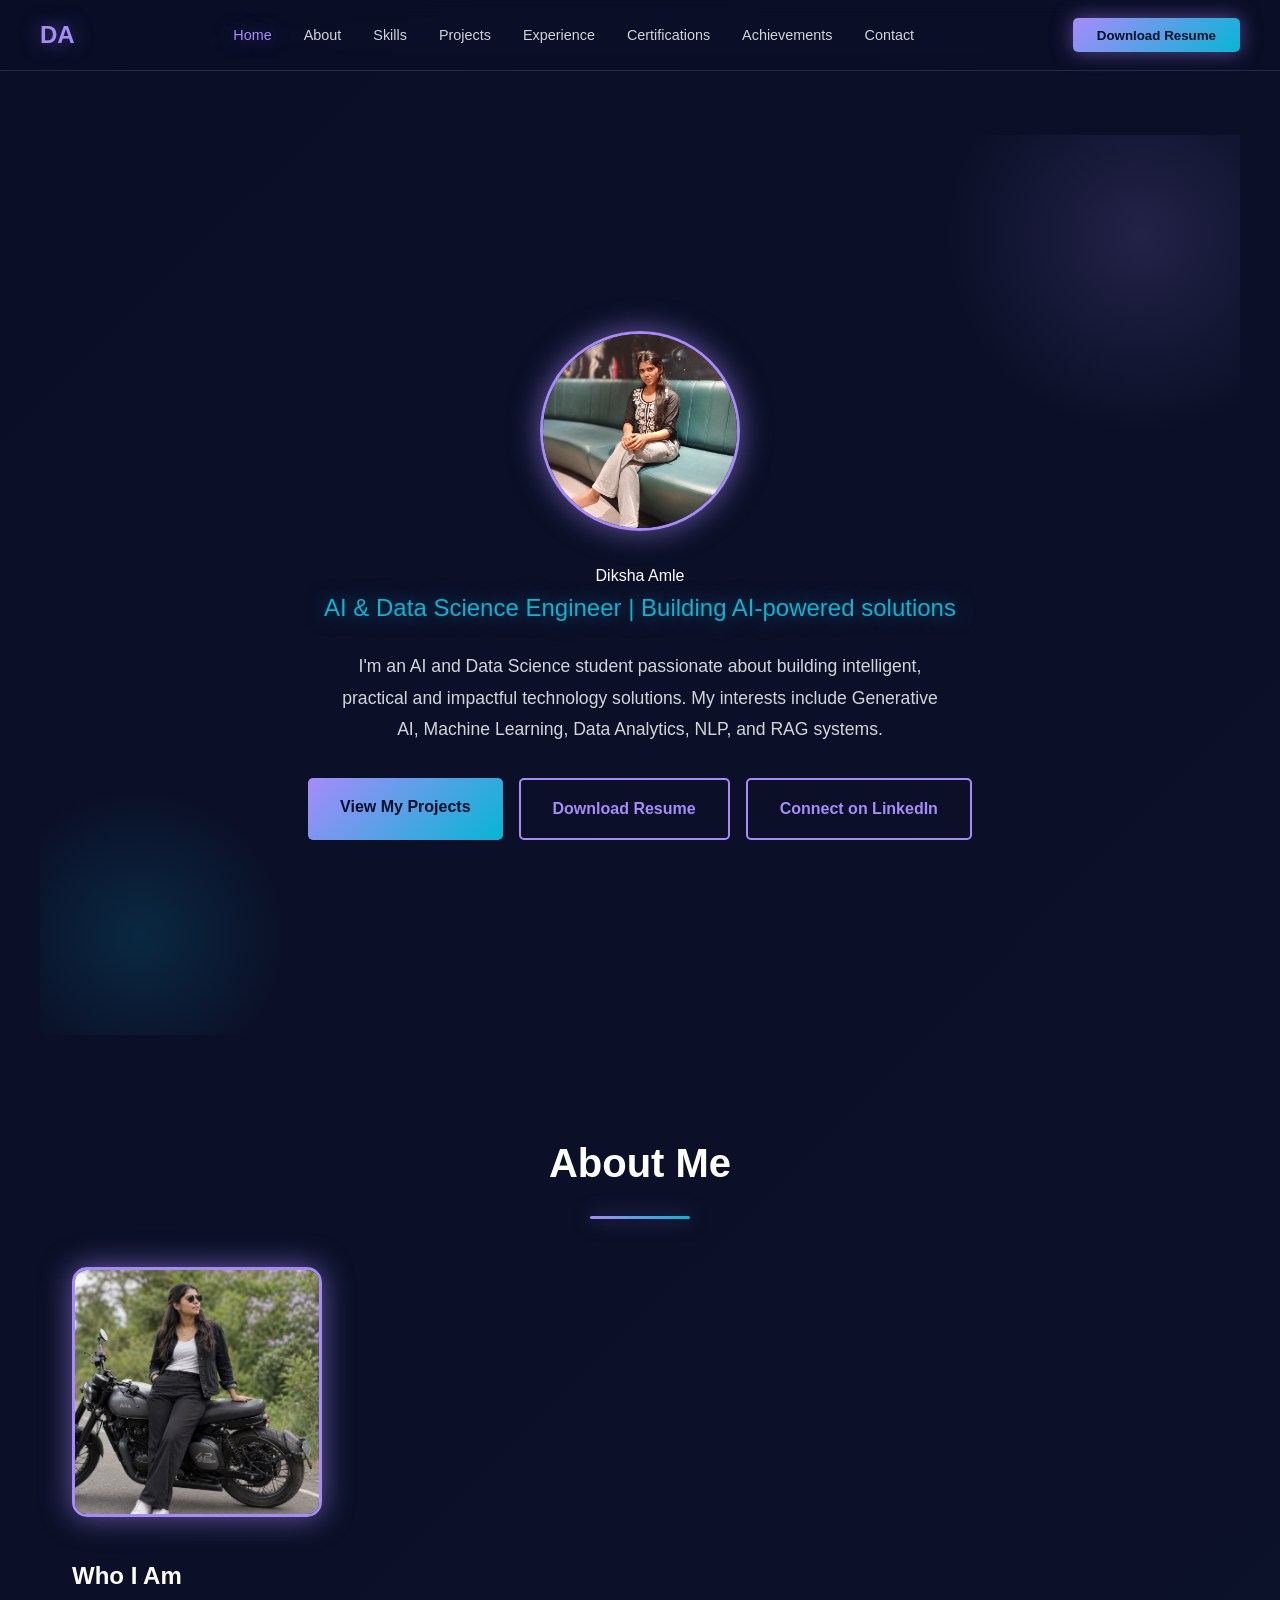
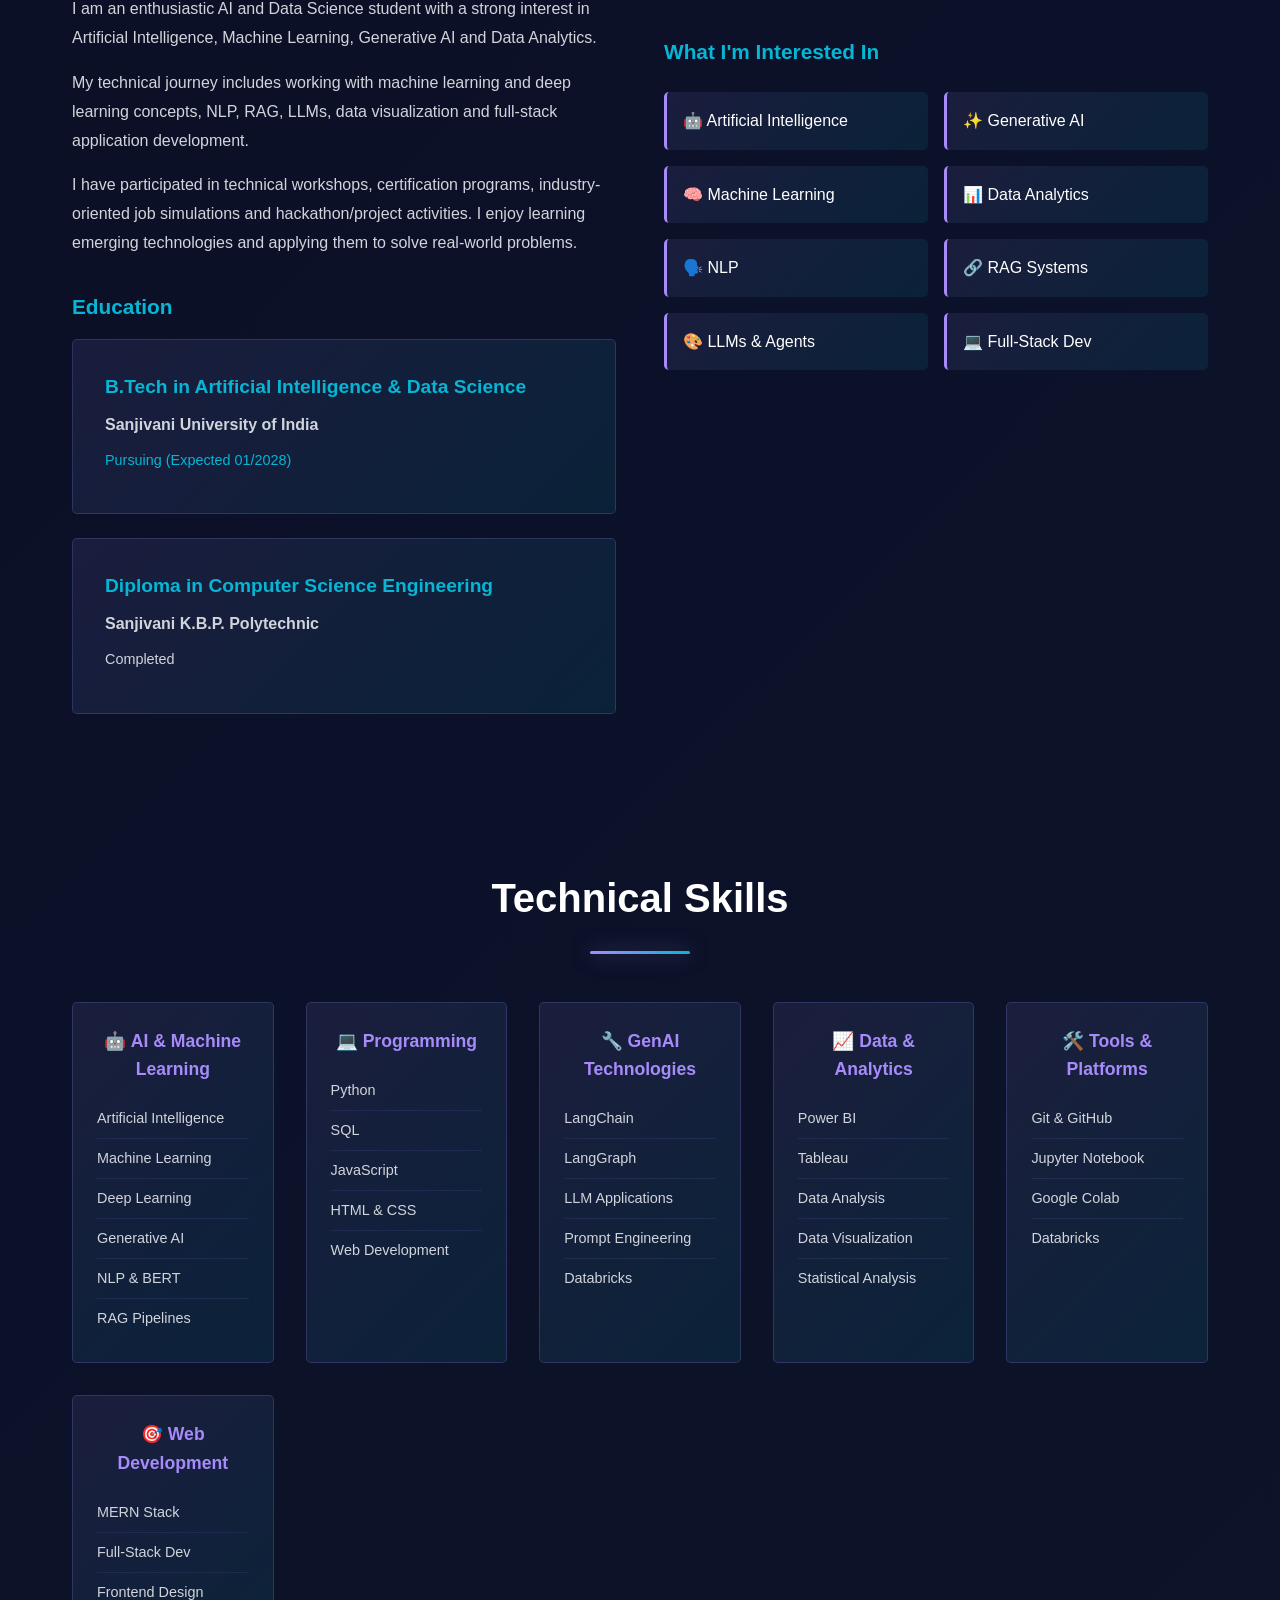
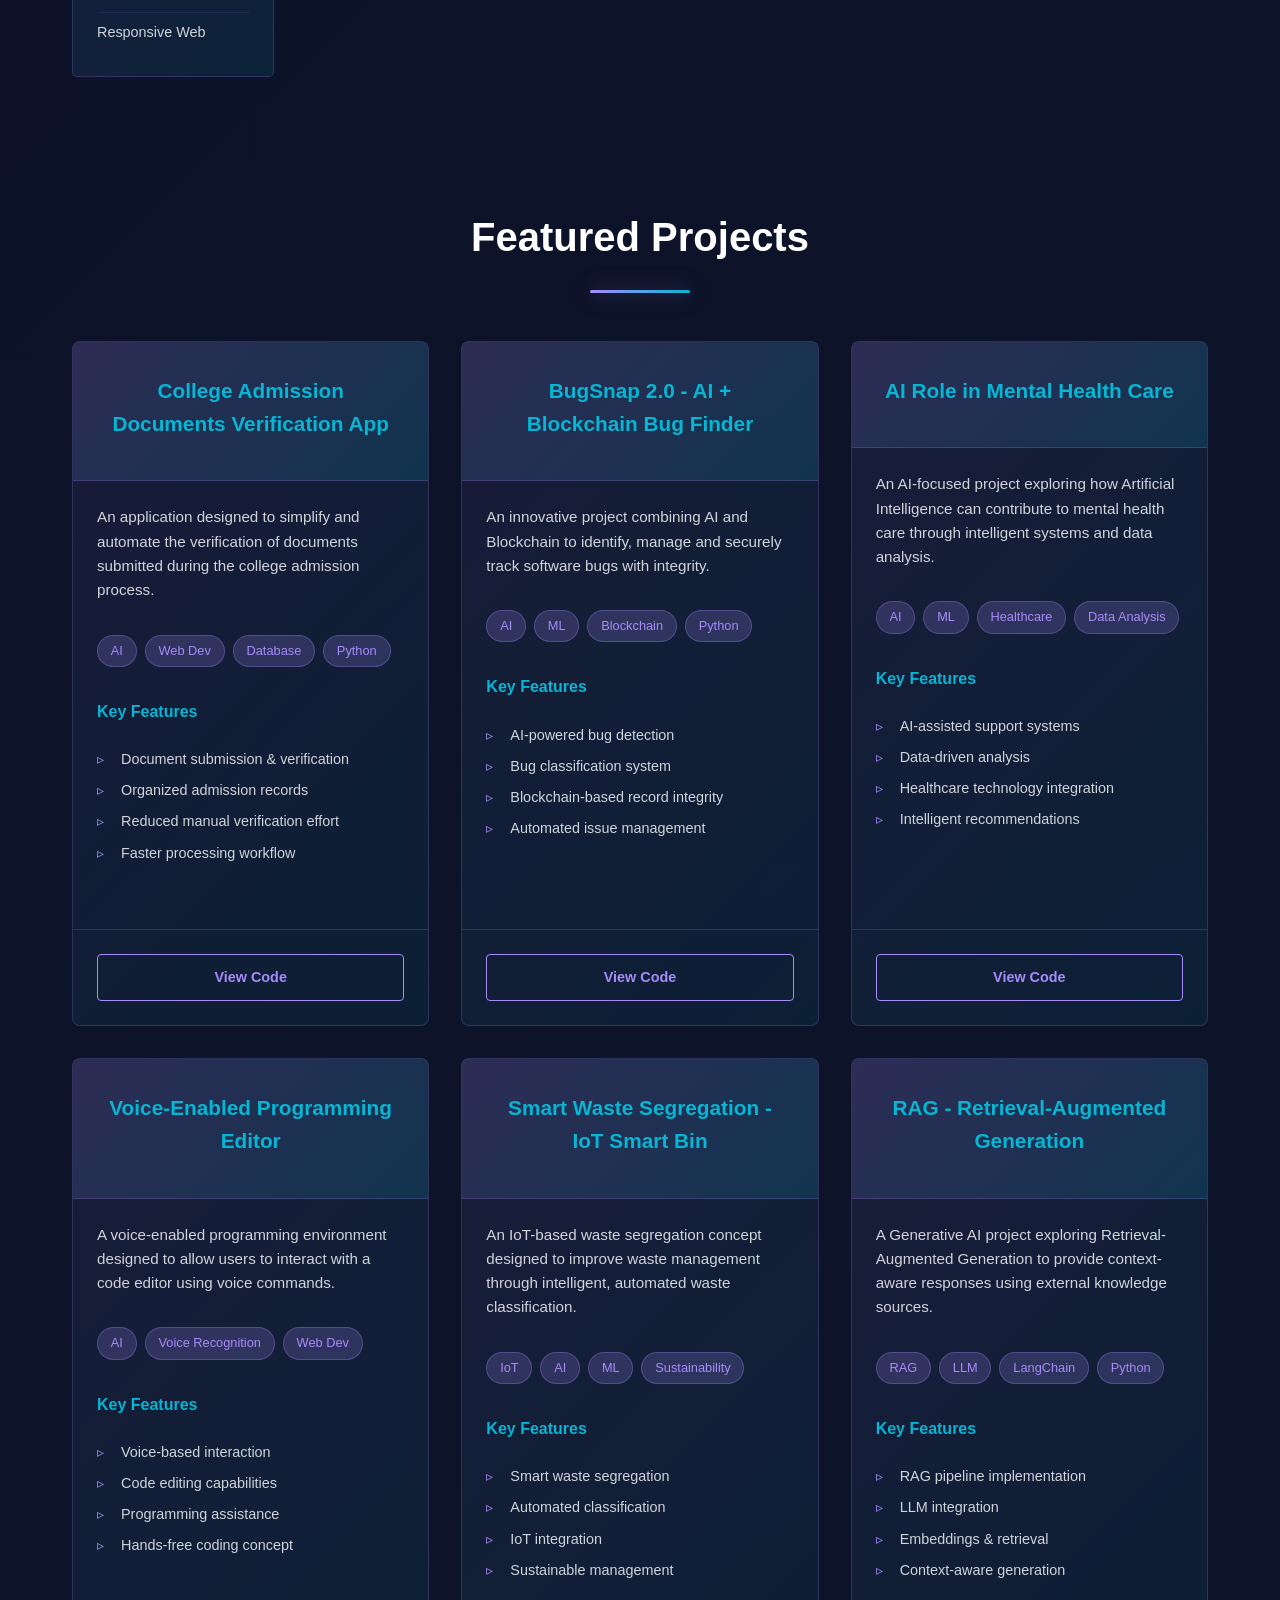
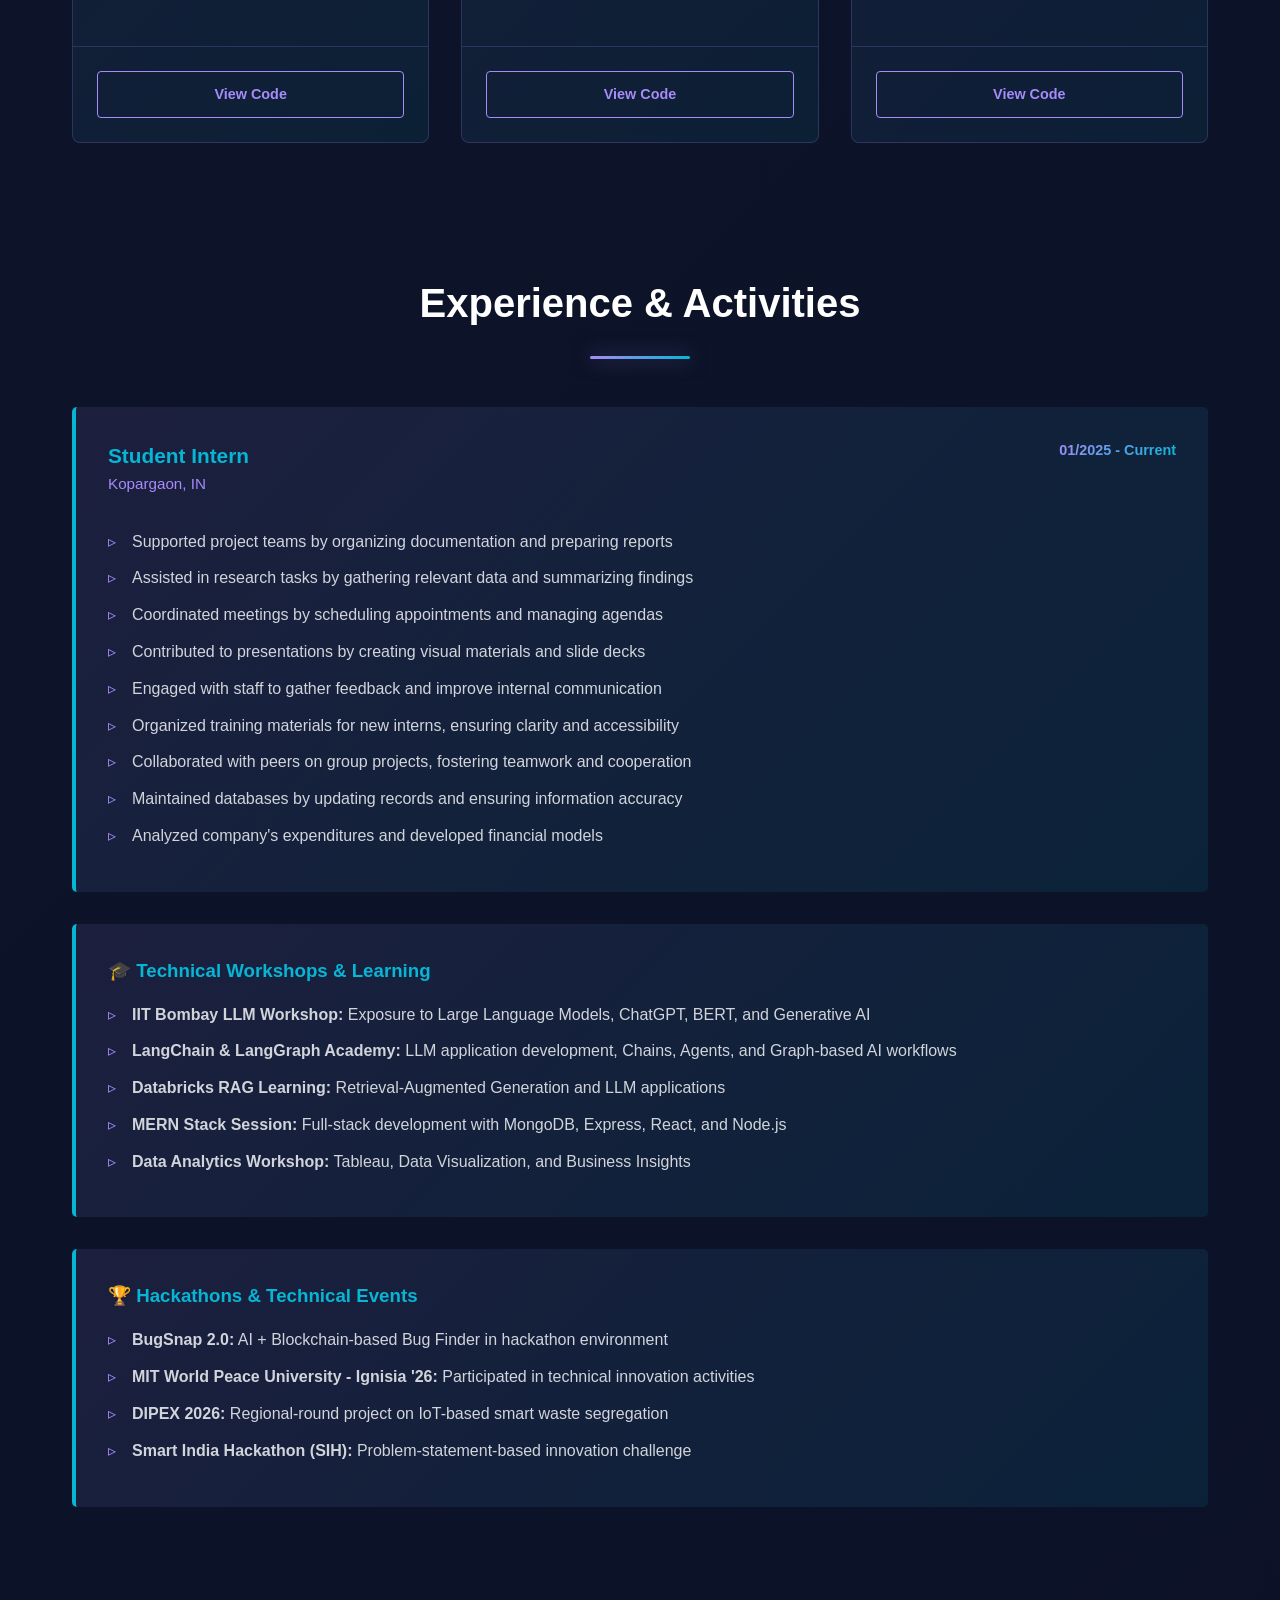
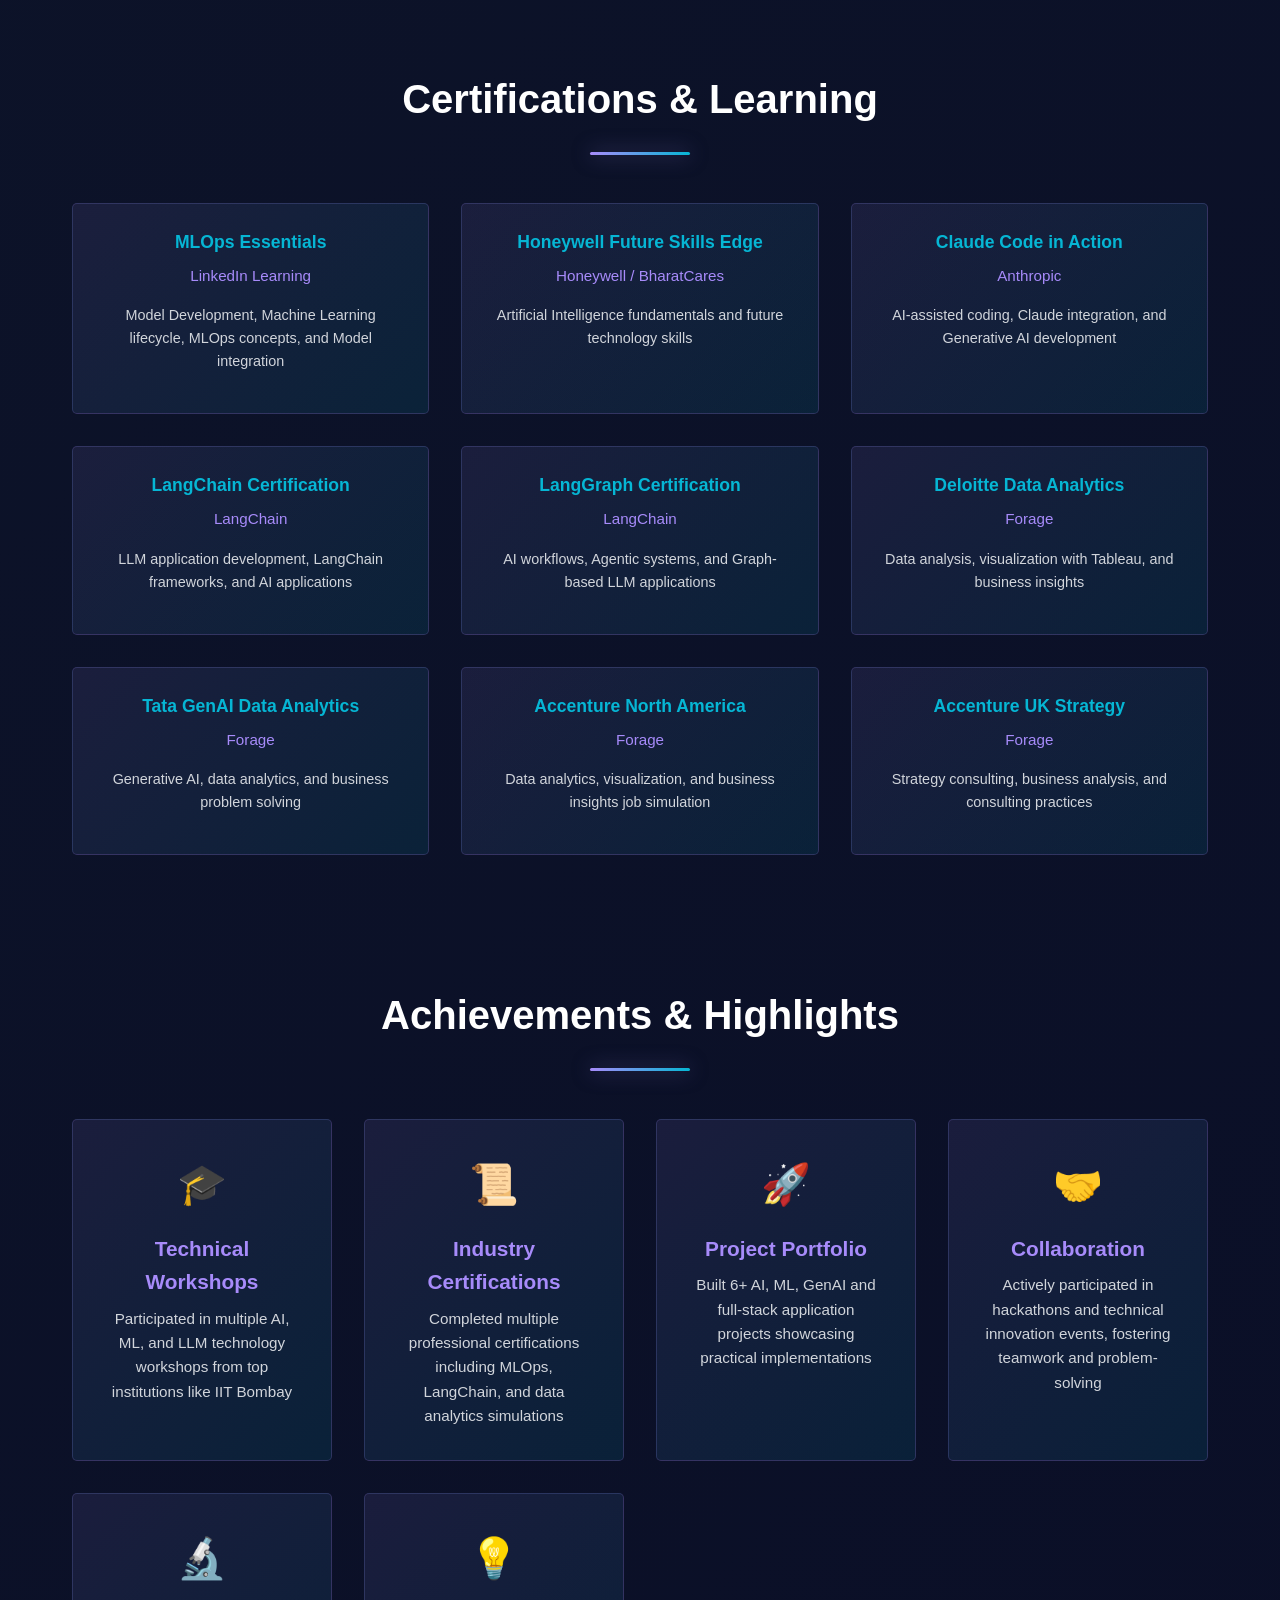
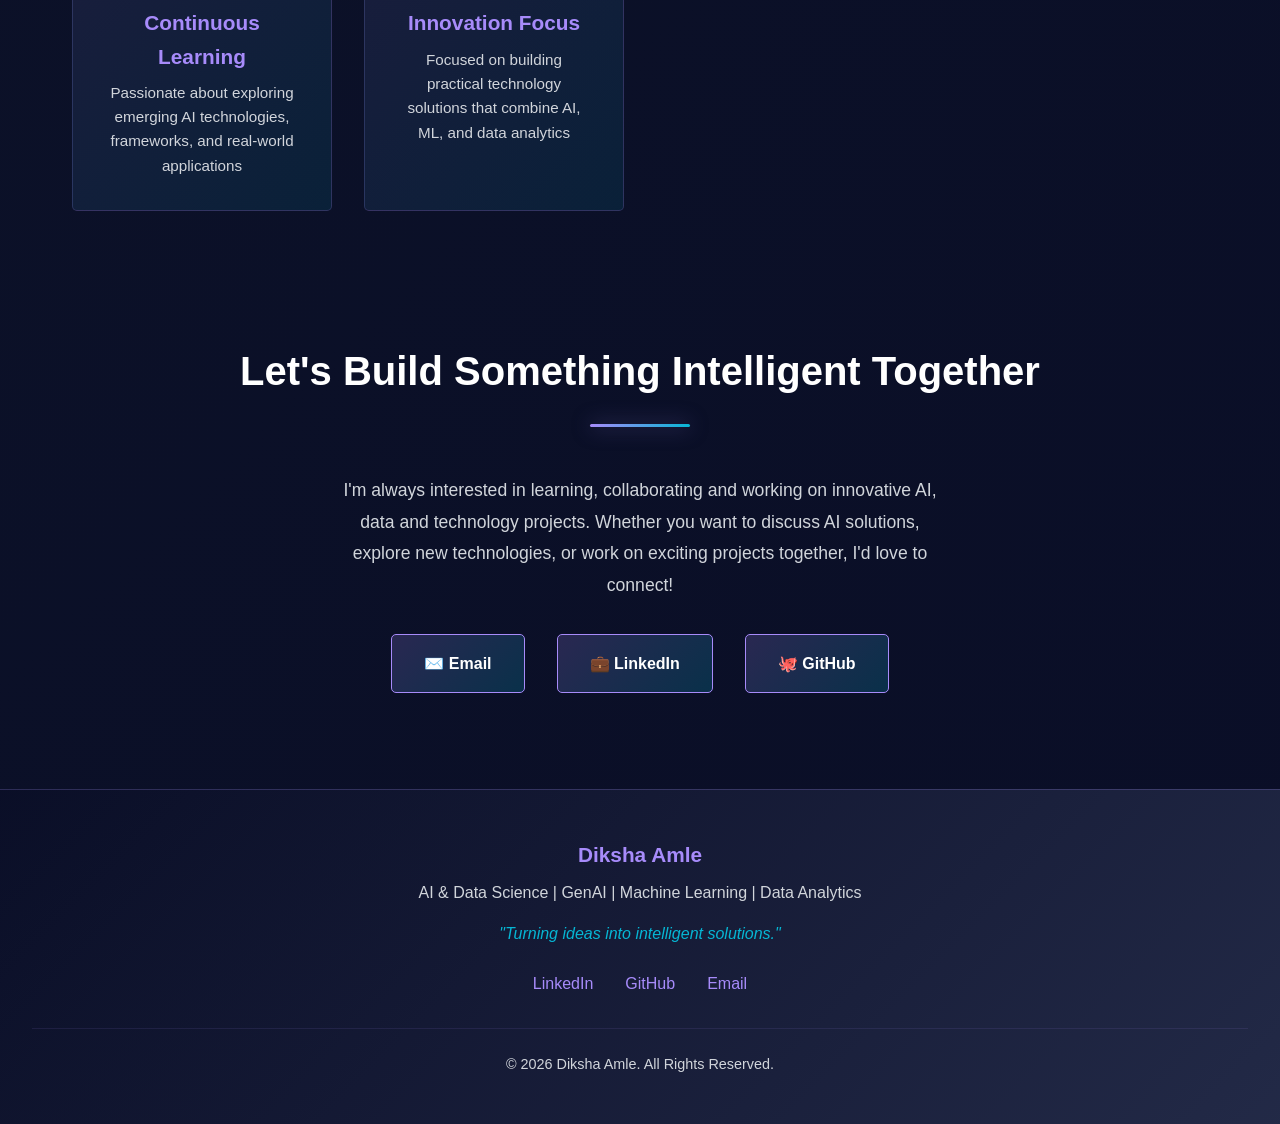
<file: index.html>
<!DOCTYPE html>
<html lang="en">
<head>
    <meta charset="UTF-8">
    <meta name="viewport" content="width=device-width, initial-scale=1.0">
    <title>Diksha Amle | AI & Data Science Engineer</title>
    <link rel="stylesheet" href="style.css">
</head>
<body>
    <!-- Navigation -->
    <nav>
        <div class="nav-container">
            <div class="logo">DA</div>
            <ul class="nav-links">
                <li><a href="#home">Home</a></li>
                <li><a href="#about">About</a></li>
                <li><a href="#skills">Skills</a></li>
                <li><a href="#projects">Projects</a></li>
                <li><a href="#experience">Experience</a></li>
                <li><a href="#certifications">Certifications</a></li>
                <li><a href="#achievements">Achievements</a></li>
                <li><a href="#contact">Contact</a></li>
            </ul>
            <button class="resume-btn" onclick="downloadResume()">Download Resume</button>
        </div>
    </nav>

    <!-- Hero Section -->
    <section class="hero" id="home">
        <div class="hero-content">
             <div class="profile-image-container">
            <img src="profile.jpg" alt="Diksha Amle" class="profile-image">
        </div>
            <span class="highlight">Diksha Amle</span> 
            <p class="subtitle">AI & Data Science Engineer | Building AI-powered solutions</p>
            <p class="hero-description">
                I'm an AI and Data Science student passionate about building intelligent, practical and impactful technology solutions. My interests include Generative AI, Machine Learning, Data Analytics, NLP, and RAG systems.
            </p>
            <div class="cta-buttons">
                <a href="#projects" class="btn btn-primary">View My Projects</a>
                <button class="btn" onclick="downloadResume()">Download Resume</button>
                <a href="https://www.linkedin.com/in/diksha-amle-9a21382a8/" target="_blank" class="btn">Connect on LinkedIn</a>
            </div>
        </div>
    </section>

    <!-- About Section -->
    <section id="about">
        <h2 class="section-title">About Me</h2>
        <div class="about-content">
            <div class="about-text">
                 <img src="profile1.jpg" alt="Diksha Amle" class="about-profile-image">
                <h2>Who I Am</h2>
                <p>
                    I am an enthusiastic AI and Data Science student with a strong interest in Artificial Intelligence, Machine Learning, Generative AI and Data Analytics.
                </p>
                <p>
                    My technical journey includes working with machine learning and deep learning concepts, NLP, RAG, LLMs, data visualization and full-stack application development.
                </p>
                <p>
                    I have participated in technical workshops, certification programs, industry-oriented job simulations and hackathon/project activities. I enjoy learning emerging technologies and applying them to solve real-world problems.
                </p>

                <h3 style="margin-top: 2rem;">Education</h3>
                <div class="education-box">
                    <h4>B.Tech in Artificial Intelligence & Data Science</h4>
                    <p><strong>Sanjivani University of India</strong></p>
                    <p style="font-size: 0.9rem; color: var(--accent-cyan);">Pursuing (Expected 01/2028)</p>
                </div>
                <div class="education-box">
                    <h4>Diploma in Computer Science Engineering</h4>
                    <p><strong>Sanjivani K.B.P. Polytechnic</strong></p>
                    <p style="font-size: 0.9rem;">Completed</p>
                </div>
            </div>
            <div class="about-text">
                <h3>What I'm Interested In</h3>
                <div class="interests">
                    <div class="interest-item">
                        <strong>🤖</strong> Artificial Intelligence
                    </div>
                    <div class="interest-item">
                        <strong>✨</strong> Generative AI
                    </div>
                    <div class="interest-item">
                        <strong>🧠</strong> Machine Learning
                    </div>
                    <div class="interest-item">
                        <strong>📊</strong> Data Analytics
                    </div>
                    <div class="interest-item">
                        <strong>🗣️</strong> NLP
                    </div>
                    <div class="interest-item">
                        <strong>🔗</strong> RAG Systems
                    </div>
                    <div class="interest-item">
                        <strong>🎨</strong> LLMs & Agents
                    </div>
                    <div class="interest-item">
                        <strong>💻</strong> Full-Stack Dev
                    </div>
                </div>
            </div>
        </div>
    </section>

    <!-- Skills Section -->
    <section id="skills">
        <h2 class="section-title">Technical Skills</h2>
        <div class="skills-grid">
            <div class="skill-card">
                <h4>🤖 AI & Machine Learning</h4>
                <ul class="skill-items">
                    <li>Artificial Intelligence</li>
                    <li>Machine Learning</li>
                    <li>Deep Learning</li>
                    <li>Generative AI</li>
                    <li>NLP & BERT</li>
                    <li>RAG Pipelines</li>
                </ul>
            </div>
            <div class="skill-card">
                <h4>💻 Programming</h4>
                <ul class="skill-items">
                    <li>Python</li>
                    <li>SQL</li>
                    <li>JavaScript</li>
                    <li>HTML & CSS</li>
                    <li>Web Development</li>
                </ul>
            </div>
            <div class="skill-card">
                <h4>🔧 GenAI Technologies</h4>
                <ul class="skill-items">
                    <li>LangChain</li>
                    <li>LangGraph</li>
                    <li>LLM Applications</li>
                    <li>Prompt Engineering</li>
                    <li>Databricks</li>
                </ul>
            </div>
            <div class="skill-card">
                <h4>📈 Data & Analytics</h4>
                <ul class="skill-items">
                    <li>Power BI</li>
                    <li>Tableau</li>
                    <li>Data Analysis</li>
                    <li>Data Visualization</li>
                    <li>Statistical Analysis</li>
                </ul>
            </div>
            <div class="skill-card">
                <h4>🛠️ Tools & Platforms</h4>
                <ul class="skill-items">
                    <li>Git & GitHub</li>
                    <li>Jupyter Notebook</li>
                    <li>Google Colab</li>
                    <li>Databricks</li>
                </ul>
            </div>
            <div class="skill-card">
                <h4>🎯 Web Development</h4>
                <ul class="skill-items">
                    <li>MERN Stack</li>
                    <li>Full-Stack Dev</li>
                    <li>Frontend Design</li>
                    <li>Responsive Web</li>
                </ul>
            </div>
        </div>
    </section>

    <!-- Projects Section -->
    <section id="projects">
        <h2 class="section-title">Featured Projects</h2>
        <div class="projects-grid">
            <!-- Project 1 -->
            <div class="project-card">
                <div class="project-header">
                    <h3>College Admission Documents Verification App</h3>
                </div>
                <div class="project-body">
                    <p class="project-desc">
                        An application designed to simplify and automate the verification of documents submitted during the college admission process.
                    </p>
                    <div class="tech-stack">
                        <span class="tech-tag">AI</span>
                        <span class="tech-tag">Web Dev</span>
                        <span class="tech-tag">Database</span>
                        <span class="tech-tag">Python</span>
                    </div>
                    <h4 style="color: var(--accent-cyan); margin-top: 1rem;">Key Features</h4>
                    <ul class="project-features">
                        <li>Document submission & verification</li>
                        <li>Organized admission records</li>
                        <li>Reduced manual verification effort</li>
                        <li>Faster processing workflow</li>
                    </ul>
                </div>
                <div class="project-footer">
                    <a href="https://github.com/DikshaAmle" target="_blank" class="code-btn">View Code</a>
                </div>
            </div>

            <!-- Project 2 -->
            <div class="project-card">
                <div class="project-header">
                    <h3>BugSnap 2.0 - AI + Blockchain Bug Finder</h3>
                </div>
                <div class="project-body">
                    <p class="project-desc">
                        An innovative project combining AI and Blockchain to identify, manage and securely track software bugs with integrity.
                    </p>
                    <div class="tech-stack">
                        <span class="tech-tag">AI</span>
                        <span class="tech-tag">ML</span>
                        <span class="tech-tag">Blockchain</span>
                        <span class="tech-tag">Python</span>
                    </div>
                    <h4 style="color: var(--accent-cyan); margin-top: 1rem;">Key Features</h4>
                    <ul class="project-features">
                        <li>AI-powered bug detection</li>
                        <li>Bug classification system</li>
                        <li>Blockchain-based record integrity</li>
                        <li>Automated issue management</li>
                    </ul>
                </div>
                <div class="project-footer">
                    <a href="https://github.com/DikshaAmle" target="_blank" class="code-btn">View Code</a>
                </div>
            </div>

            <!-- Project 3 -->
            <div class="project-card">
                <div class="project-header">
                    <h3>AI Role in Mental Health Care</h3>
                </div>
                <div class="project-body">
                    <p class="project-desc">
                        An AI-focused project exploring how Artificial Intelligence can contribute to mental health care through intelligent systems and data analysis.
                    </p>
                    <div class="tech-stack">
                        <span class="tech-tag">AI</span>
                        <span class="tech-tag">ML</span>
                        <span class="tech-tag">Healthcare</span>
                        <span class="tech-tag">Data Analysis</span>
                    </div>
                    <h4 style="color: var(--accent-cyan); margin-top: 1rem;">Key Features</h4>
                    <ul class="project-features">
                        <li>AI-assisted support systems</li>
                        <li>Data-driven analysis</li>
                        <li>Healthcare technology integration</li>
                        <li>Intelligent recommendations</li>
                    </ul>
                </div>
                <div class="project-footer">
                    <a href="https://github.com/DikshaAmle" target="_blank" class="code-btn">View Code</a>
                </div>
            </div>

            <!-- Project 4 -->
            <div class="project-card">
                <div class="project-header">
                    <h3>Voice-Enabled Programming Editor</h3>
                </div>
                <div class="project-body">
                    <p class="project-desc">
                        A voice-enabled programming environment designed to allow users to interact with a code editor using voice commands.
                    </p>
                    <div class="tech-stack">
                        <span class="tech-tag">AI</span>
                        <span class="tech-tag">Voice Recognition</span>
                        <span class="tech-tag">Web Dev</span>
                    </div>
                    <h4 style="color: var(--accent-cyan); margin-top: 1rem;">Key Features</h4>
                    <ul class="project-features">
                        <li>Voice-based interaction</li>
                        <li>Code editing capabilities</li>
                        <li>Programming assistance</li>
                        <li>Hands-free coding concept</li>
                    </ul>
                </div>
                <div class="project-footer">
                    <a href="https://github.com/DikshaAmle" target="_blank" class="code-btn">View Code</a>
                </div>
            </div>

            <!-- Project 5 -->
            <div class="project-card">
                <div class="project-header">
                    <h3>Smart Waste Segregation - IoT Smart Bin</h3>
                </div>
                <div class="project-body">
                    <p class="project-desc">
                        An IoT-based waste segregation concept designed to improve waste management through intelligent, automated waste classification.
                    </p>
                    <div class="tech-stack">
                        <span class="tech-tag">IoT</span>
                        <span class="tech-tag">AI</span>
                        <span class="tech-tag">ML</span>
                        <span class="tech-tag">Sustainability</span>
                    </div>
                    <h4 style="color: var(--accent-cyan); margin-top: 1rem;">Key Features</h4>
                    <ul class="project-features">
                        <li>Smart waste segregation</li>
                        <li>Automated classification</li>
                        <li>IoT integration</li>
                        <li>Sustainable management</li>
                    </ul>
                </div>
                <div class="project-footer">
                    <a href="https://github.com/DikshaAmle" target="_blank" class="code-btn">View Code</a>
                </div>
            </div>

            <!-- Project 6 -->
            <div class="project-card">
                <div class="project-header">
                    <h3>RAG - Retrieval-Augmented Generation</h3>
                </div>
                <div class="project-body">
                    <p class="project-desc">
                        A Generative AI project exploring Retrieval-Augmented Generation to provide context-aware responses using external knowledge sources.
                    </p>
                    <div class="tech-stack">
                        <span class="tech-tag">RAG</span>
                        <span class="tech-tag">LLM</span>
                        <span class="tech-tag">LangChain</span>
                        <span class="tech-tag">Python</span>
                    </div>
                    <h4 style="color: var(--accent-cyan); margin-top: 1rem;">Key Features</h4>
                    <ul class="project-features">
                        <li>RAG pipeline implementation</li>
                        <li>LLM integration</li>
                        <li>Embeddings & retrieval</li>
                        <li>Context-aware generation</li>
                    </ul>
                </div>
                <div class="project-footer">
                    <a href="https://github.com/DikshaAmle" target="_blank" class="code-btn">View Code</a>
                </div>
            </div>
        </div>
    </section>

    <!-- Experience Section -->
    <section id="experience">
        <h2 class="section-title">Experience & Activities</h2>
        
        <div class="experience-item">
            <div class="experience-header">
                <div>
                    <h3>Student Intern</h3>
                    <p class="experience-location">Kopargaon, IN</p>
                </div>
                <div class="experience-date">01/2025 - Current</div>
            </div>
            <ul>
                <li>Supported project teams by organizing documentation and preparing reports</li>
                <li>Assisted in research tasks by gathering relevant data and summarizing findings</li>
                <li>Coordinated meetings by scheduling appointments and managing agendas</li>
                <li>Contributed to presentations by creating visual materials and slide decks</li>
                <li>Engaged with staff to gather feedback and improve internal communication</li>
                <li>Organized training materials for new interns, ensuring clarity and accessibility</li>
                <li>Collaborated with peers on group projects, fostering teamwork and cooperation</li>
                <li>Maintained databases by updating records and ensuring information accuracy</li>
                <li>Analyzed company's expenditures and developed financial models</li>
            </ul>
        </div>

        <div class="experience-item">
            <h3 style="color: var(--accent-cyan); margin-bottom: 1rem;">🎓 Technical Workshops & Learning</h3>
            <ul>
                <li><strong>IIT Bombay LLM Workshop:</strong> Exposure to Large Language Models, ChatGPT, BERT, and Generative AI</li>
                <li><strong>LangChain & LangGraph Academy:</strong> LLM application development, Chains, Agents, and Graph-based AI workflows</li>
                <li><strong>Databricks RAG Learning:</strong> Retrieval-Augmented Generation and LLM applications</li>
                <li><strong>MERN Stack Session:</strong> Full-stack development with MongoDB, Express, React, and Node.js</li>
                <li><strong>Data Analytics Workshop:</strong> Tableau, Data Visualization, and Business Insights</li>
            </ul>
        </div>

        <div class="experience-item">
            <h3 style="color: var(--accent-cyan); margin-bottom: 1rem;">🏆 Hackathons & Technical Events</h3>
            <ul>
                <li><strong>BugSnap 2.0:</strong> AI + Blockchain-based Bug Finder in hackathon environment</li>
                <li><strong>MIT World Peace University - Ignisia '26:</strong> Participated in technical innovation activities</li>
                <li><strong>DIPEX 2026:</strong> Regional-round project on IoT-based smart waste segregation</li>
                <li><strong>Smart India Hackathon (SIH):</strong> Problem-statement-based innovation challenge</li>
            </ul>
        </div>
    </section>

    <!-- Certifications Section -->
    <section id="certifications">
        <h2 class="section-title">Certifications & Learning</h2>
        <div class="certifications-grid">
            <div class="cert-card">
                <h4>MLOps Essentials</h4>
                <p class="cert-org">LinkedIn Learning</p>
                <p class="cert-desc">Model Development, Machine Learning lifecycle, MLOps concepts, and Model integration</p>
            </div>
            <div class="cert-card">
                <h4>Honeywell Future Skills Edge</h4>
                <p class="cert-org">Honeywell / BharatCares</p>
                <p class="cert-desc">Artificial Intelligence fundamentals and future technology skills</p>
            </div>
            <div class="cert-card">
                <h4>Claude Code in Action</h4>
                <p class="cert-org">Anthropic</p>
                <p class="cert-desc">AI-assisted coding, Claude integration, and Generative AI development</p>
            </div>
            <div class="cert-card">
                <h4>LangChain Certification</h4>
                <p class="cert-org">LangChain</p>
                <p class="cert-desc">LLM application development, LangChain frameworks, and AI applications</p>
            </div>
            <div class="cert-card">
                <h4>LangGraph Certification</h4>
                <p class="cert-org">LangChain</p>
                <p class="cert-desc">AI workflows, Agentic systems, and Graph-based LLM applications</p>
            </div>
            <div class="cert-card">
                <h4>Deloitte Data Analytics</h4>
                <p class="cert-org">Forage</p>
                <p class="cert-desc">Data analysis, visualization with Tableau, and business insights</p>
            </div>
            <div class="cert-card">
                <h4>Tata GenAI Data Analytics</h4>
                <p class="cert-org">Forage</p>
                <p class="cert-desc">Generative AI, data analytics, and business problem solving</p>
            </div>
            <div class="cert-card">
                <h4>Accenture North America</h4>
                <p class="cert-org">Forage</p>
                <p class="cert-desc">Data analytics, visualization, and business insights job simulation</p>
            </div>
            <div class="cert-card">
                <h4>Accenture UK Strategy</h4>
                <p class="cert-org">Forage</p>
                <p class="cert-desc">Strategy consulting, business analysis, and consulting practices</p>
            </div>
        </div>
    </section>

    <!-- Achievements Section -->
    <section id="achievements">
        <h2 class="section-title">Achievements & Highlights</h2>
        <div class="achievements-grid">
            <div class="achievement-card">
                <div class="achievement-icon">🎓</div>
                <h3>Technical Workshops</h3>
                <p>Participated in multiple AI, ML, and LLM technology workshops from top institutions like IIT Bombay</p>
            </div>
            <div class="achievement-card">
                <div class="achievement-icon">📜</div>
                <h3>Industry Certifications</h3>
                <p>Completed multiple professional certifications including MLOps, LangChain, and data analytics simulations</p>
            </div>
            <div class="achievement-card">
                <div class="achievement-icon">🚀</div>
                <h3>Project Portfolio</h3>
                <p>Built 6+ AI, ML, GenAI and full-stack application projects showcasing practical implementations</p>
            </div>
            <div class="achievement-card">
                <div class="achievement-icon">🤝</div>
                <h3>Collaboration</h3>
                <p>Actively participated in hackathons and technical innovation events, fostering teamwork and problem-solving</p>
            </div>
            <div class="achievement-card">
                <div class="achievement-icon">🔬</div>
                <h3>Continuous Learning</h3>
                <p>Passionate about exploring emerging AI technologies, frameworks, and real-world applications</p>
            </div>
            <div class="achievement-card">
                <div class="achievement-icon">💡</div>
                <h3>Innovation Focus</h3>
                <p>Focused on building practical technology solutions that combine AI, ML, and data analytics</p>
            </div>
        </div>
    </section>

    <!-- Contact Section -->
    <section id="contact">
        <h2 class="section-title">Let's Build Something Intelligent Together</h2>
        <div class="contact-content">
            <p class="contact-text">
                I'm always interested in learning, collaborating and working on innovative AI, data and technology projects. Whether you want to discuss AI solutions, explore new technologies, or work on exciting projects together, I'd love to connect!
            </p>
            <div class="contact-buttons">
                <a href="mailto:dikshaamle92@gmail.com" class="contact-btn">
                    ✉️ Email
                </a>
                <a href="https://www.linkedin.com/in/diksha-amle-9a21382a8/" target="_blank" class="contact-btn">
                    💼 LinkedIn
                </a>
                <a href="https://github.com/DikshaAmle" target="_blank" class="contact-btn">
                    🐙 GitHub
                </a>
            </div>
        </div>
    </section>

    <!-- Footer -->
    <footer>
        <div class="footer-content">
            <h3>Diksha Amle</h3>
            <p style="color: var(--text-secondary);">AI & Data Science | GenAI | Machine Learning | Data Analytics</p>
            <p class="footer-tagline">"Turning ideas into intelligent solutions."</p>
            <div class="footer-links">
                <a href="https://www.linkedin.com/in/diksha-amle-9a21382a8/" target="_blank">LinkedIn</a>
                <a href="https://github.com/DikshaAmle" target="_blank">GitHub</a>
                <a href="mailto:dikshaamle92@gmail.com">Email</a>
            </div>
            <div class="footer-copyright">
                © 2026 Diksha Amle. All Rights Reserved.
            </div>
        </div>
    </footer>

    <script src="script.js"></script>
</body>
</html>
</file>
<file: style.css>
/* Portfolio CSS */
* {
    margin: 0;
    padding: 0;
    box-sizing: border-box;
}

:root {
    --primary-bg: #0a0e27;
    --secondary-bg: #1a1f3a;
    --tertiary-bg: #252d4a;
    --accent-purple: #a78bfa;
    --accent-cyan: #06b6d4;
    --accent-blue: #3b82f6;
    --text-primary: #ffffff;
    --text-secondary: #d1d5db;
    --glow-purple: 0 0 20px rgba(167, 139, 250, 0.5);
    --glow-cyan: 0 0 20px rgba(6, 182, 212, 0.5);
}

html {
    scroll-behavior: smooth;
}

body {
    font-family: 'Segoe UI', Tahoma, Geneva, Verdana, sans-serif;
    background: linear-gradient(135deg, var(--primary-bg) 0%, #0d1429 50%, var(--primary-bg) 100%);
    color: var(--text-primary);
    line-height: 1.6;
    overflow-x: hidden;
}

/* Navigation */
nav {
    position: sticky;
    top: 0;
    z-index: 1000;
    backdrop-filter: blur(10px);
    background: rgba(10, 14, 39, 0.8);
    border-bottom: 1px solid rgba(167, 139, 250, 0.2);
    padding: 1rem 2rem;
}

.nav-container {
    max-width: 1200px;
    margin: 0 auto;
    display: flex;
    justify-content: space-between;
    align-items: center;
}

.logo {
    font-size: 1.5rem;
    font-weight: bold;
    color: var(--accent-purple);
    text-shadow: var(--glow-purple);
}

.nav-links {
    display: flex;
    gap: 2rem;
    list-style: none;
    flex-wrap: wrap;
    justify-content: center;
}

.nav-links a {
    color: var(--text-secondary);
    text-decoration: none;
    transition: all 0.3s ease;
    font-size: 0.9rem;
    position: relative;
}

.nav-links a:hover {
    color: var(--accent-purple);
    text-shadow: var(--glow-purple);
}

.nav-links a::after {
    content: '';
    position: absolute;
    bottom: -5px;
    left: 0;
    width: 0;
    height: 2px;
    background: linear-gradient(90deg, var(--accent-purple), var(--accent-cyan));
    transition: width 0.3s ease;
}

.nav-links a:hover::after {
    width: 100%;
}

.resume-btn {
    background: linear-gradient(135deg, var(--accent-purple), var(--accent-cyan));
    color: var(--primary-bg);
    padding: 0.6rem 1.5rem;
    border-radius: 5px;
    border: none;
    cursor: pointer;
    font-weight: 600;
    transition: all 0.3s ease;
    box-shadow: var(--glow-purple);
}

.resume-btn:hover {
    transform: translateY(-2px);
    box-shadow: 0 0 30px rgba(167, 139, 250, 0.8);
}

/* Hero Section */
.hero {
    min-height: 100vh;
    display: flex;
    align-items: center;
    justify-content: center;
    text-align: center;
    position: relative;
    overflow: hidden;
    padding: 2rem;
}

.hero::before {
    content: '';
    position: absolute;
    width: 400px;
    height: 400px;
    background: radial-gradient(circle, rgba(167, 139, 250, 0.15) 0%, transparent 70%);
    border-radius: 50%;
    top: -100px;
    right: -100px;
    animation: float 20s infinite ease-in-out;
}

.hero::after {
    content: '';
    position: absolute;
    width: 300px;
    height: 300px;
    background: radial-gradient(circle, rgba(6, 182, 212, 0.15) 0%, transparent 70%);
    border-radius: 50%;
    bottom: -50px;
    left: -50px;
    animation: float 25s infinite ease-in-out reverse;
}

@keyframes float {
    0%, 100% { transform: translate(0, 0); }
    50% { transform: translate(20px, 20px); }
}

.hero-content {
    position: relative;
    z-index: 1;
    max-width: 800px;
    animation: fadeInUp 1s ease-out;
}

@keyframes fadeInUp {
    from {
        opacity: 0;
        transform: translateY(30px);
    }
    to {
        opacity: 1;
        transform: translateY(0);
    }
}

.hero h1 {
    font-size: 3.5rem;
    margin-bottom: 1rem;
    font-weight: 800;
    letter-spacing: -2px;
}

.hero h1 .highlight {
    background: linear-gradient(135deg, var(--accent-purple), var(--accent-cyan));
    -webkit-background-clip: text;
    -webkit-text-fill-color: transparent;
    background-clip: text;
}

.hero .subtitle {
    font-size: 1.5rem;
    color: var(--accent-cyan);
    margin-bottom: 1.5rem;
    text-shadow: var(--glow-cyan);
}

.hero-description {
    font-size: 1.1rem;
    color: var(--text-secondary);
    margin-bottom: 2rem;
    line-height: 1.8;
    max-width: 600px;
    margin-left: auto;
    margin-right: auto;
}

.cta-buttons {
    display: flex;
    gap: 1rem;
    justify-content: center;
    flex-wrap: wrap;
    margin-top: 2rem;
}

.btn {
    padding: 1rem 2rem;
    border: 2px solid var(--accent-purple);
    background: transparent;
    color: var(--accent-purple);
    border-radius: 5px;
    cursor: pointer;
    font-size: 1rem;
    font-weight: 600;
    transition: all 0.3s ease;
    text-decoration: none;
    display: inline-block;
    position: relative;
    overflow: hidden;
}

.btn::before {
    content: '';
    position: absolute;
    top: 0;
    left: -100%;
    width: 100%;
    height: 100%;
    background: linear-gradient(135deg, var(--accent-purple), var(--accent-cyan));
    transition: left 0.3s ease;
    z-index: -1;
    border-radius: 5px;
}

.btn:hover::before {
    left: 0;
}

.btn:hover {
    color: var(--primary-bg);
    box-shadow: var(--glow-purple);
    transform: translateY(-3px);
}

.btn-primary {
    background: linear-gradient(135deg, var(--accent-purple), var(--accent-cyan));
    color: var(--primary-bg);
    border: none;
}

/* Sections */
section {
    max-width: 1200px;
    margin: 4rem auto;
    padding: 2rem;
    min-height: auto;
}

.section-title {
    font-size: 2.5rem;
    margin-bottom: 3rem;
    text-align: center;
    position: relative;
    padding-bottom: 1.5rem;
}

.section-title::after {
    content: '';
    position: absolute;
    bottom: 0;
    left: 50%;
    transform: translateX(-50%);
    width: 100px;
    height: 3px;
    background: linear-gradient(90deg, var(--accent-purple), var(--accent-cyan));
    border-radius: 2px;
    box-shadow: var(--glow-purple);
}

/* About Section */
.about-content {
    display: grid;
    grid-template-columns: 1fr 1fr;
    gap: 3rem;
    align-items: center;
}

.about-text h3 {
    color: var(--accent-cyan);
    margin-bottom: 1rem;
    font-size: 1.3rem;
}

.about-text p {
    margin-bottom: 1rem;
    color: var(--text-secondary);
    line-height: 1.8;
}

.interests {
    display: grid;
    grid-template-columns: repeat(2, 1fr);
    gap: 1rem;
    margin-top: 1.5rem;
}

.interest-item {
    background: linear-gradient(135deg, rgba(167, 139, 250, 0.1), rgba(6, 182, 212, 0.1));
    padding: 1rem;
    border-radius: 5px;
    border-left: 3px solid var(--accent-purple);
    transition: all 0.3s ease;
    cursor: pointer;
}

.interest-item:hover {
    transform: translateX(5px);
    border-left-color: var(--accent-cyan);
    box-shadow: var(--glow-purple);
}

.interest-item strong {
    color: var(--accent-purple);
}

.education-box {
    background: linear-gradient(135deg, rgba(167, 139, 250, 0.1), rgba(6, 182, 212, 0.1));
    padding: 2rem;
    border-radius: 5px;
    border: 1px solid rgba(167, 139, 250, 0.2);
    margin-bottom: 1.5rem;
}

.education-box h4 {
    color: var(--accent-cyan);
    margin-bottom: 0.5rem;
    font-size: 1.2rem;
}

.education-box p {
    color: var(--text-secondary);
    margin: 0.5rem 0;
}

/* Skills Section */
.skills-grid {
    display: grid;
    grid-template-columns: repeat(auto-fit, minmax(200px, 1fr));
    gap: 2rem;
}

.skill-card {
    background: linear-gradient(135deg, rgba(167, 139, 250, 0.1), rgba(6, 182, 212, 0.1));
    padding: 1.5rem;
    border-radius: 5px;
    border: 1px solid rgba(167, 139, 250, 0.2);
    transition: all 0.3s ease;
    cursor: pointer;
    text-align: center;
}

.skill-card:hover {
    transform: translateY(-10px);
    border-color: var(--accent-cyan);
    box-shadow: var(--glow-cyan);
    background: linear-gradient(135deg, rgba(167, 139, 250, 0.2), rgba(6, 182, 212, 0.2));
}

.skill-card h4 {
    color: var(--accent-purple);
    margin-bottom: 1rem;
    font-size: 1.1rem;
}

.skill-items {
    list-style: none;
    text-align: left;
}

.skill-items li {
    color: var(--text-secondary);
    padding: 0.5rem 0;
    border-bottom: 1px solid rgba(167, 139, 250, 0.1);
    font-size: 0.9rem;
}

.skill-items li:last-child {
    border-bottom: none;
}

/* Projects Section */
.projects-grid {
    display: grid;
    grid-template-columns: repeat(auto-fit, minmax(350px, 1fr));
    gap: 2rem;
}

.project-card {
    background: linear-gradient(135deg, rgba(167, 139, 250, 0.08), rgba(6, 182, 212, 0.08));
    border: 1px solid rgba(167, 139, 250, 0.2);
    border-radius: 8px;
    overflow: hidden;
    transition: all 0.3s ease;
    display: flex;
    flex-direction: column;
    height: 100%;
}

.project-card:hover {
    transform: translateY(-15px);
    border-color: var(--accent-cyan);
    box-shadow: var(--glow-cyan);
}

.project-header {
    background: linear-gradient(135deg, rgba(167, 139, 250, 0.15), rgba(6, 182, 212, 0.15));
    padding: 2rem;
    text-align: center;
    border-bottom: 1px solid rgba(167, 139, 250, 0.2);
}

.project-header h3 {
    color: var(--accent-cyan);
    margin-bottom: 0.5rem;
    font-size: 1.3rem;
}

.project-body {
    padding: 1.5rem;
    flex-grow: 1;
    display: flex;
    flex-direction: column;
}

.project-desc {
    color: var(--text-secondary);
    margin-bottom: 1rem;
    font-size: 0.95rem;
    line-height: 1.6;
}

.tech-stack {
    display: flex;
    flex-wrap: wrap;
    gap: 0.5rem;
    margin: 1rem 0;
}

.tech-tag {
    background: rgba(167, 139, 250, 0.2);
    color: var(--accent-purple);
    padding: 0.3rem 0.8rem;
    border-radius: 20px;
    font-size: 0.8rem;
    border: 1px solid rgba(167, 139, 250, 0.3);
}

.project-features {
    margin: 1rem 0;
    flex-grow: 1;
}

.project-features li {
    color: var(--text-secondary);
    margin: 0.5rem 0;
    font-size: 0.9rem;
    list-style: none;
    padding-left: 1.5rem;
    position: relative;
}

.project-features li::before {
    content: '▹';
    position: absolute;
    left: 0;
    color: var(--accent-purple);
}

.project-footer {
    display: flex;
    gap: 1rem;
    padding: 1.5rem;
    border-top: 1px solid rgba(167, 139, 250, 0.2);
    margin-top: 1rem;
}

.code-btn, .demo-btn {
    flex: 1;
    padding: 0.7rem;
    border: 1px solid var(--accent-purple);
    background: transparent;
    color: var(--accent-purple);
    border-radius: 4px;
    cursor: pointer;
    font-weight: 600;
    transition: all 0.3s ease;
    text-decoration: none;
    text-align: center;
    font-size: 0.9rem;
}

.code-btn:hover, .demo-btn:hover {
    background: var(--accent-purple);
    color: var(--primary-bg);
    box-shadow: var(--glow-purple);
}

/* Experience Section */
.experience-item {
    background: linear-gradient(135deg, rgba(167, 139, 250, 0.1), rgba(6, 182, 212, 0.1));
    padding: 2rem;
    border-radius: 5px;
    border-left: 4px solid var(--accent-cyan);
    margin-bottom: 2rem;
    transition: all 0.3s ease;
}

.experience-item:hover {
    transform: translateX(10px);
    box-shadow: var(--glow-cyan);
}

.experience-header {
    display: flex;
    justify-content: space-between;
    align-items: start;
    margin-bottom: 1rem;
}

.experience-header h3 {
    color: var(--accent-cyan);
    font-size: 1.3rem;
}

.experience-date {
    background: linear-gradient(135deg, var(--accent-purple), var(--accent-cyan));
    -webkit-background-clip: text;
    -webkit-text-fill-color: transparent;
    background-clip: text;
    font-weight: 600;
    font-size: 0.9rem;
}

.experience-location {
    color: var(--accent-purple);
    font-size: 0.95rem;
    margin-bottom: 1rem;
}

.experience-item ul {
    list-style: none;
}

.experience-item li {
    color: var(--text-secondary);
    margin: 0.7rem 0;
    padding-left: 1.5rem;
    position: relative;
}

.experience-item li::before {
    content: '▹';
    position: absolute;
    left: 0;
    color: var(--accent-purple);
}

/* Certifications Section */
.certifications-grid {
    display: grid;
    grid-template-columns: repeat(auto-fit, minmax(280px, 1fr));
    gap: 2rem;
}

.cert-card {
    background: linear-gradient(135deg, rgba(167, 139, 250, 0.1), rgba(6, 182, 212, 0.1));
    padding: 1.5rem;
    border-radius: 5px;
    border: 1px solid rgba(167, 139, 250, 0.2);
    text-align: center;
    transition: all 0.3s ease;
    cursor: pointer;
}

.cert-card:hover {
    transform: translateY(-10px);
    border-color: var(--accent-cyan);
    box-shadow: var(--glow-cyan);
}

.cert-card h4 {
    color: var(--accent-cyan);
    margin-bottom: 0.5rem;
    font-size: 1.1rem;
}

.cert-org {
    color: var(--accent-purple);
    font-size: 0.95rem;
    margin-bottom: 0.5rem;
}

.cert-desc {
    color: var(--text-secondary);
    font-size: 0.9rem;
    margin: 1rem 0;
    line-height: 1.6;
}

/* Achievements Section */
.achievements-grid {
    display: grid;
    grid-template-columns: repeat(auto-fit, minmax(250px, 1fr));
    gap: 2rem;
}

.achievement-card {
    background: linear-gradient(135deg, rgba(167, 139, 250, 0.1), rgba(6, 182, 212, 0.1));
    padding: 2rem;
    border-radius: 5px;
    border: 1px solid rgba(167, 139, 250, 0.2);
    text-align: center;
    transition: all 0.3s ease;
}

.achievement-card:hover {
    transform: scale(1.05);
    box-shadow: var(--glow-cyan);
    border-color: var(--accent-cyan);
}

.achievement-icon {
    font-size: 2.5rem;
    margin-bottom: 1rem;
}

.achievement-card h3 {
    color: var(--accent-purple);
    margin-bottom: 0.5rem;
    font-size: 1.3rem;
}

.achievement-card p {
    color: var(--text-secondary);
    font-size: 0.95rem;
    line-height: 1.6;
}

/* Contact Section */
.contact-content {
    text-align: center;
    max-width: 600px;
    margin: 0 auto;
}

.contact-text {
    color: var(--text-secondary);
    margin-bottom: 2rem;
    font-size: 1.1rem;
    line-height: 1.8;
}

.contact-buttons {
    display: flex;
    gap: 2rem;
    justify-content: center;
    flex-wrap: wrap;
    margin-top: 2rem;
}

.contact-btn {
    display: inline-flex;
    align-items: center;
    gap: 0.7rem;
    padding: 1rem 2rem;
    background: linear-gradient(135deg, rgba(167, 139, 250, 0.2), rgba(6, 182, 212, 0.2));
    border: 1px solid var(--accent-purple);
    color: var(--text-primary);
    border-radius: 5px;
    cursor: pointer;
    text-decoration: none;
    transition: all 0.3s ease;
    font-weight: 600;
}

.contact-btn:hover {
    background: linear-gradient(135deg, var(--accent-purple), var(--accent-cyan));
    box-shadow: var(--glow-purple);
    transform: translateY(-3px);
}

/* Footer */
footer {
    background: linear-gradient(135deg, rgba(10, 14, 39, 0.9), rgba(37, 45, 74, 0.9));
    border-top: 1px solid rgba(167, 139, 250, 0.2);
    padding: 3rem 2rem;
    text-align: center;
    color: var(--text-secondary);
    margin-top: 4rem;
}

.footer-content h3 {
    color: var(--accent-purple);
    margin-bottom: 0.5rem;
    font-size: 1.3rem;
}

.footer-tagline {
    color: var(--accent-cyan);
    margin: 1rem 0;
    font-style: italic;
}

.footer-links {
    display: flex;
    gap: 2rem;
    justify-content: center;
    margin: 1.5rem 0;
    flex-wrap: wrap;
}

.footer-links a {
    color: var(--accent-purple);
    text-decoration: none;
    transition: all 0.3s ease;
}

.footer-links a:hover {
    color: var(--accent-cyan);
    text-shadow: var(--glow-cyan);
}

.footer-copyright {
    font-size: 0.9rem;
    margin-top: 2rem;
    padding-top: 1.5rem;
    border-top: 1px solid rgba(167, 139, 250, 0.1);
}

/* Responsive */
@media (max-width: 768px) {
    .nav-links {
        gap: 1rem;
        font-size: 0.8rem;
    }

    .hero h1 {
        font-size: 2.5rem;
    }

    .hero .subtitle {
        font-size: 1.2rem;
    }

    .section-title {
        font-size: 2rem;
    }

    .about-content {
        grid-template-columns: 1fr;
    }

    .projects-grid {
        grid-template-columns: 1fr;
    }

    .cta-buttons {
        flex-direction: column;
    }

    .btn {
        width: 100%;
    }
}

@media (max-width: 480px) {
    nav {
        padding: 1rem;
    }

    .nav-container {
        flex-direction: column;
        gap: 1rem;
    }

    .nav-links {
        flex-direction: column;
        gap: 0.5rem;
        text-align: center;
        font-size: 0.9rem;
    }

    .hero h1 {
        font-size: 2rem;
    }

    .hero .subtitle {
        font-size: 1rem;
    }

    .section-title {
        font-size: 1.5rem;
    }

    .skills-grid {
        grid-template-columns: 1fr;
    }

    section {
        padding: 1rem;
        margin: 2rem auto;
    }
}

/* Scroll animations */
.fade-in {
    animation: fadeInUp 0.8s ease-out forwards;
    opacity: 0;
}

/* Print styles */
@media print {
    nav, footer {
        display: none;
    }
}
/* Profile Image Styling */
.profile-image-container {
    margin-bottom: 2rem;
    display: flex;
    justify-content: center;
    animation: fadeInDown 1s ease-out;
}

.profile-image {
    width: 200px;
    height: 200px;
    border-radius: 50%;
    border: 3px solid var(--accent-purple);
    box-shadow: 0 0 30px rgba(167, 139, 250, 0.6);
    object-fit: cover;
    transition: all 0.3s ease;
}

.profile-image:hover {
    transform: scale(1.05);
    box-shadow: 0 0 50px rgba(167, 139, 250, 0.8), 
                0 0 30px rgba(6, 182, 212, 0.6);
}

.about-profile-image {
    width: 250px;
    height: 250px;
    border-radius: 15px;
    border: 3px solid var(--accent-purple);
    box-shadow: 0 0 30px rgba(167, 139, 250, 0.6);
    object-fit: cover;
    margin-bottom: 2rem;
    transition: all 0.3s ease;
}

.about-profile-image:hover {
    transform: translateY(-10px);
    box-shadow: 0 0 50px rgba(167, 139, 250, 0.8);
}

@keyframes fadeInDown {
    from {
        opacity: 0;
        transform: translateY(-30px);
    }
    to {
        opacity: 1;
        transform: translateY(0);
    }
}

/* Responsive */
@media (max-width: 768px) {
    .profile-image {
        width: 150px;
        height: 150px;
    }

    .about-profile-image {
        width: 200px;
        height: 200px;
    }
}
</file>
